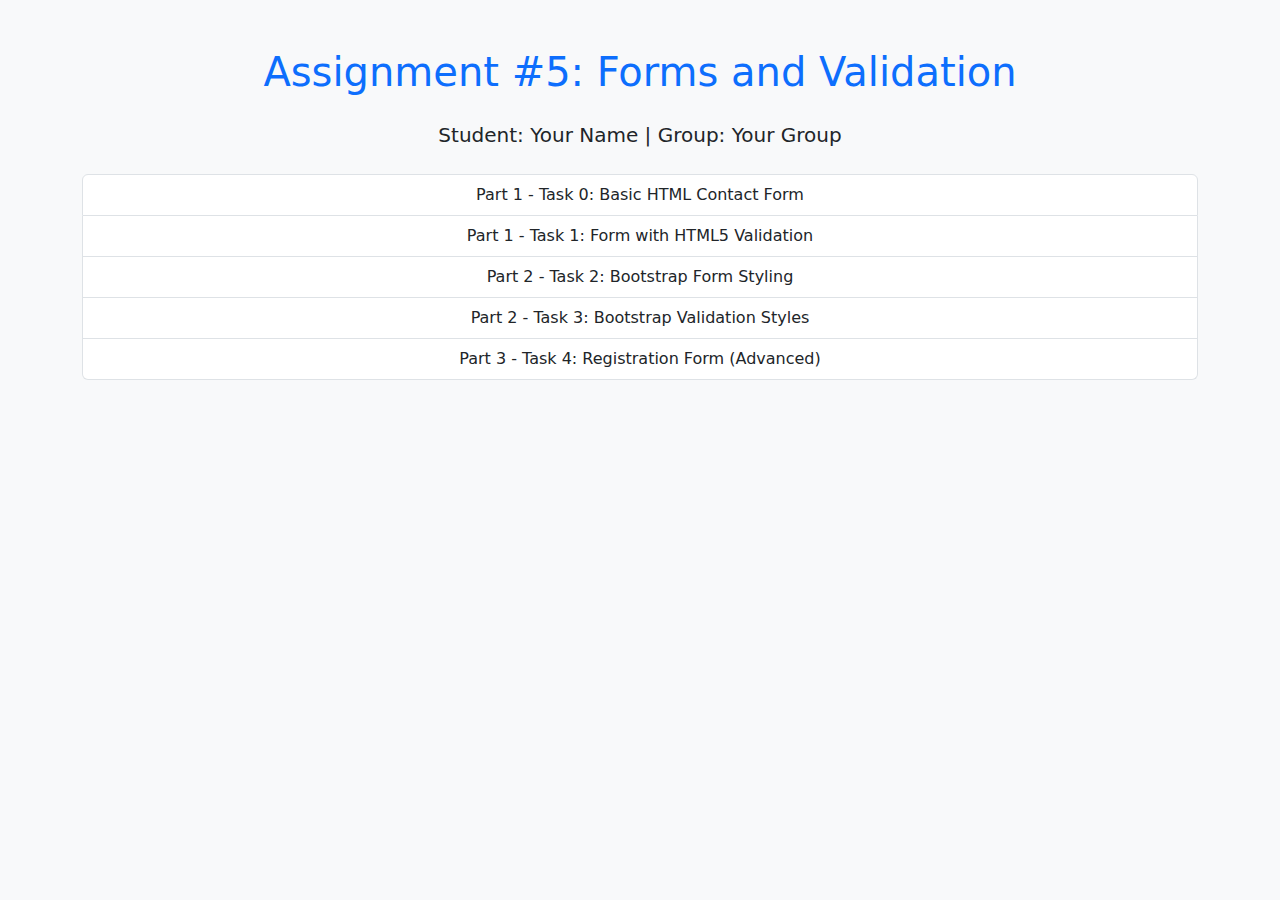
<file: index.html>
<!DOCTYPE html>
<html lang="en">
<head>
  <meta charset="UTF-8">
  <meta name="viewport" content="width=device-width, initial-scale=1.0">
  <title>Assignment #5 - Forms and Validation</title>
  <link href="https://cdn.jsdelivr.net/npm/bootstrap@5.3.2/dist/css/bootstrap.min.css" rel="stylesheet">
</head>
<body class="bg-light p-5">
  <div class="container text-center">
    <h1 class="mb-4 text-primary">Assignment #5: Forms and Validation</h1>
    <p class="lead">Student: <strong>Your Name</strong> | Group: <strong>Your Group</strong></p>

    <div class="list-group mt-4">
      <a href="task0_basic_form.html" class="list-group-item list-group-item-action">Part 1 - Task 0: Basic HTML Contact Form</a>
      <a href="task1_html5_validation.html" class="list-group-item list-group-item-action">Part 1 - Task 1: Form with HTML5 Validation</a>
      <a href="task2_bootstrap_form.html" class="list-group-item list-group-item-action">Part 2 - Task 2: Bootstrap Form Styling</a>
      <a href="task3_bootstrap_validation.html" class="list-group-item list-group-item-action">Part 2 - Task 3: Bootstrap Validation Styles</a>
      <a href="task4_registration_form.html" class="list-group-item list-group-item-action">Part 3 - Task 4: Registration Form (Advanced)</a>
    </div>
  </div>
</body>
</html>
</file>
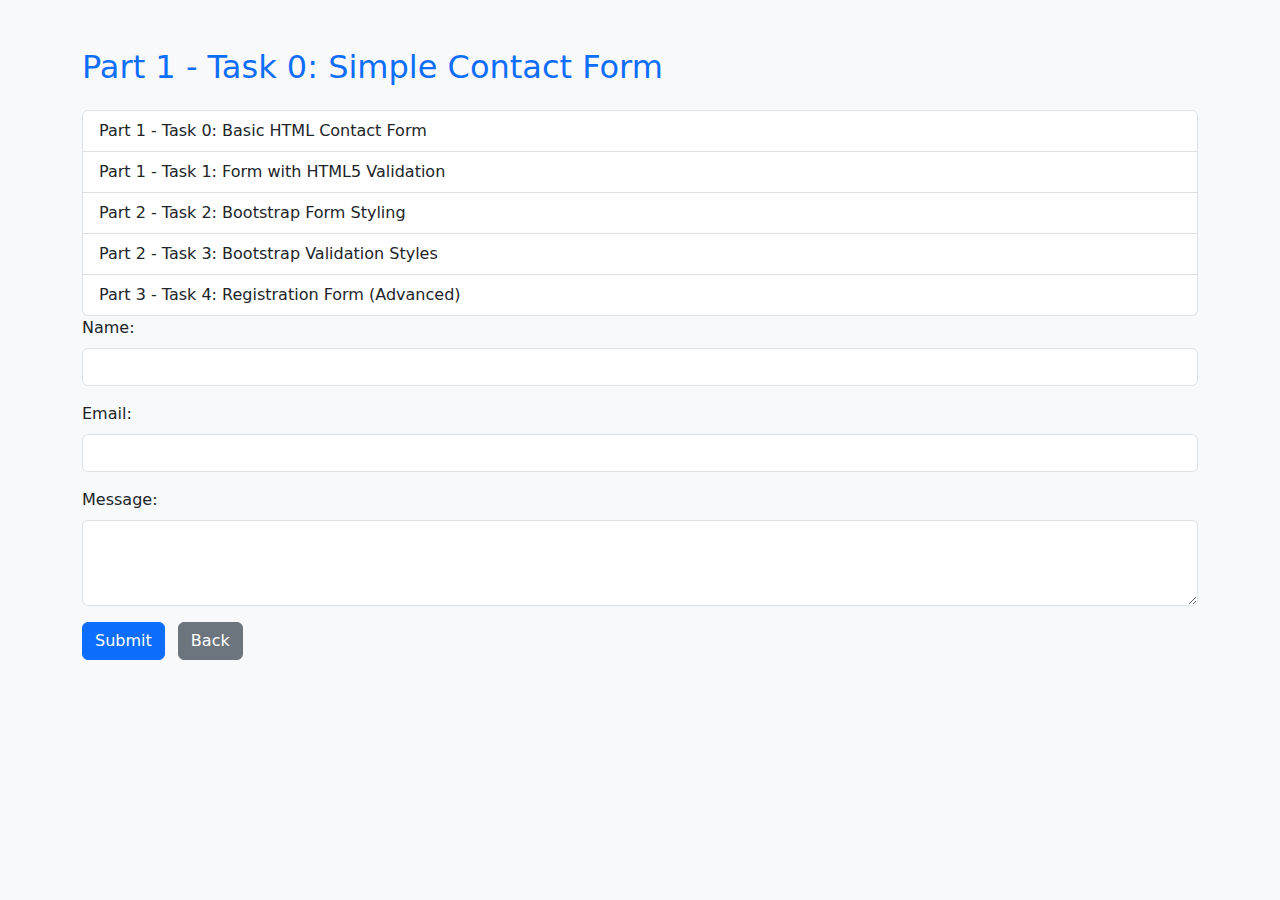
<file: task0_basic_form.html>
<!DOCTYPE html>
<html lang="en">
<head>
  <meta charset="UTF-8">
  <meta name="viewport" content="width=device-width, initial-scale=1.0">
  <title>Task 0 - Basic Contact Form</title>
  <link href="https://cdn.jsdelivr.net/npm/bootstrap@5.3.2/dist/css/bootstrap.min.css" rel="stylesheet">
</head>
<body class="bg-light p-5">
  <div class="container">
    <h2 class="text-primary mb-3">Part 1 - Task 0: Simple Contact Form</h2>
    <div class="list-group mt-4">
        <a href="task0_basic_form.html" class="list-group-item list-group-item-action">Part 1 - Task 0: Basic HTML Contact Form</a>
        <a href="task1_html5_validation.html" class="list-group-item list-group-item-action">Part 1 - Task 1: Form with HTML5 Validation</a>
        <a href="task2_bootstrap_form.html" class="list-group-item list-group-item-action">Part 2 - Task 2: Bootstrap Form Styling</a>
        <a href="task3_bootstrap_validation.html" class="list-group-item list-group-item-action">Part 2 - Task 3: Bootstrap Validation Styles</a>
        <a href="task4_registration_form.html" class="list-group-item list-group-item-action">Part 3 - Task 4: Registration Form (Advanced)</a>
      </div>
    <form>
      <div class="mb-3">
        <label for="name" class="form-label">Name:</label>
        <input type="text" id="name" name="name" class="form-control">
      </div>
      <div class="mb-3">
        <label for="email" class="form-label">Email:</label>
        <input type="email" id="email" name="email" class="form-control">
      </div>
      <div class="mb-3">
        <label for="message" class="form-label">Message:</label>
        <textarea id="message" name="message" rows="3" class="form-control"></textarea>
      </div>
      <button type="submit" class="btn btn-primary">Submit</button>
      <a href="index.html" class="btn btn-secondary ms-2">Back</a>
    </form>
  </div>
</body>
</html>
</file>
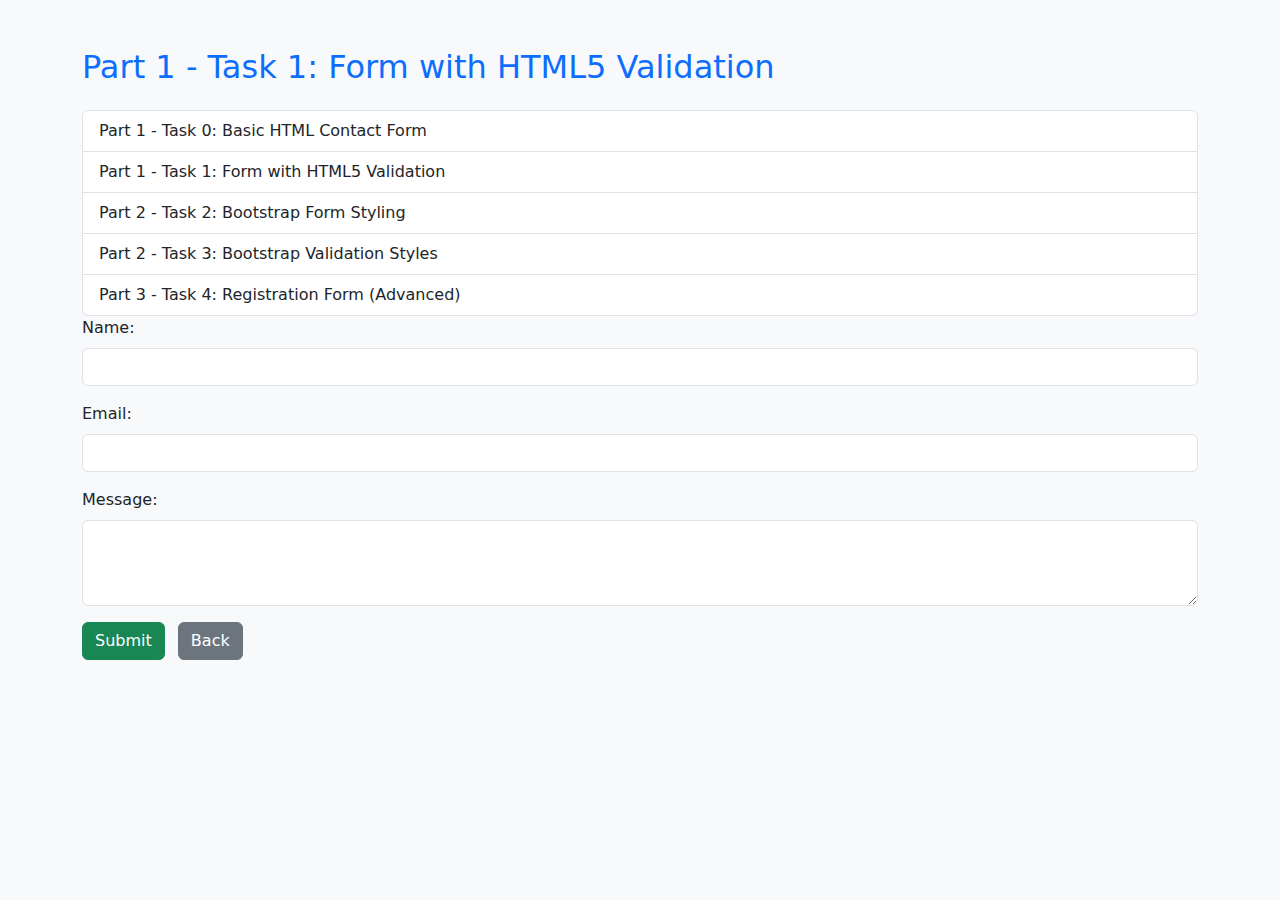
<file: task1_html5_validation.html>
<!DOCTYPE html>
<html lang="en">
<head>
  <meta charset="UTF-8">
  <meta name="viewport" content="width=device-width, initial-scale=1.0">
  <title>Task 1 - HTML5 Validation</title>
  <link href="https://cdn.jsdelivr.net/npm/bootstrap@5.3.2/dist/css/bootstrap.min.css" rel="stylesheet">
</head>
<body class="bg-light p-5">
  <div class="container">
    <h2 class="text-primary mb-3">Part 1 - Task 1: Form with HTML5 Validation</h2>
    <div class="list-group mt-4">
        <a href="task0_basic_form.html" class="list-group-item list-group-item-action">Part 1 - Task 0: Basic HTML Contact Form</a>
        <a href="task1_html5_validation.html" class="list-group-item list-group-item-action">Part 1 - Task 1: Form with HTML5 Validation</a>
        <a href="task2_bootstrap_form.html" class="list-group-item list-group-item-action">Part 2 - Task 2: Bootstrap Form Styling</a>
        <a href="task3_bootstrap_validation.html" class="list-group-item list-group-item-action">Part 2 - Task 3: Bootstrap Validation Styles</a>
        <a href="task4_registration_form.html" class="list-group-item list-group-item-action">Part 3 - Task 4: Registration Form (Advanced)</a>
      </div>
    <form>
      <div class="mb-3">
        <label for="name2" class="form-label">Name:</label>
        <input type="text" id="name2" name="name2" class="form-control" required maxlength="30">
      </div>
      <div class="mb-3">
        <label for="email2" class="form-label">Email:</label>
        <input type="email" id="email2" name="email2" class="form-control" required>
      </div>
      <div class="mb-3">
        <label for="message2" class="form-label">Message:</label>
        <textarea id="message2" name="message2" rows="3" class="form-control" maxlength="200" required></textarea>
      </div>
      <button type="submit" class="btn btn-success">Submit</button>
      <a href="index.html" class="btn btn-secondary ms-2">Back</a>
    </form>
  </div>
</body>
</html>
</file>
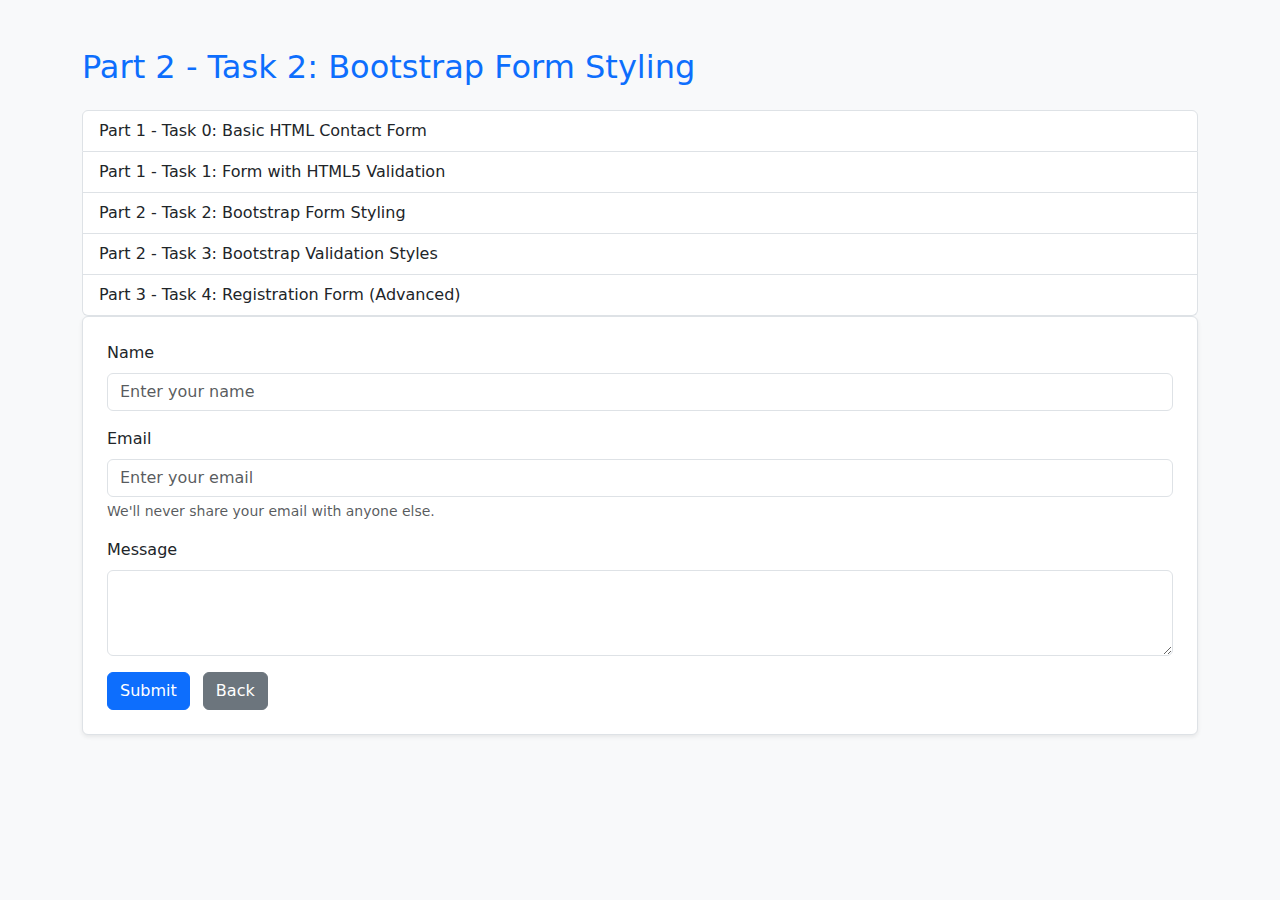
<file: task2_bootstrap_form.html>
<!DOCTYPE html>
<html lang="en">
<head>
  <meta charset="UTF-8">
  <meta name="viewport" content="width=device-width, initial-scale=1.0">
  <title>Task 2 - Bootstrap Form Styling</title>
  <link href="https://cdn.jsdelivr.net/npm/bootstrap@5.3.2/dist/css/bootstrap.min.css" rel="stylesheet">
</head>
<body class="bg-light p-5">
  <div class="container">
    <h2 class="text-primary mb-3">Part 2 - Task 2: Bootstrap Form Styling</h2>
    <div class="list-group mt-4">
        <a href="task0_basic_form.html" class="list-group-item list-group-item-action">Part 1 - Task 0: Basic HTML Contact Form</a>
        <a href="task1_html5_validation.html" class="list-group-item list-group-item-action">Part 1 - Task 1: Form with HTML5 Validation</a>
        <a href="task2_bootstrap_form.html" class="list-group-item list-group-item-action">Part 2 - Task 2: Bootstrap Form Styling</a>
        <a href="task3_bootstrap_validation.html" class="list-group-item list-group-item-action">Part 2 - Task 3: Bootstrap Validation Styles</a>
        <a href="task4_registration_form.html" class="list-group-item list-group-item-action">Part 3 - Task 4: Registration Form (Advanced)</a>
      </div>
    <form class="border rounded p-4 bg-white shadow-sm">
      <div class="mb-3">
        <label for="name3" class="form-label">Name</label>
        <input type="text" class="form-control" id="name3" placeholder="Enter your name">
      </div>
      <div class="mb-3">
        <label for="email3" class="form-label">Email</label>
        <input type="email" class="form-control" id="email3" placeholder="Enter your email">
        <div class="form-text">We'll never share your email with anyone else.</div>
      </div>
      <div class="mb-3">
        <label for="message3" class="form-label">Message</label>
        <textarea class="form-control" id="message3" rows="3"></textarea>
      </div>
      <button type="submit" class="btn btn-primary">Submit</button>
      <a href="index.html" class="btn btn-secondary ms-2">Back</a>
    </form>
  </div>
</body>
</html>
</file>
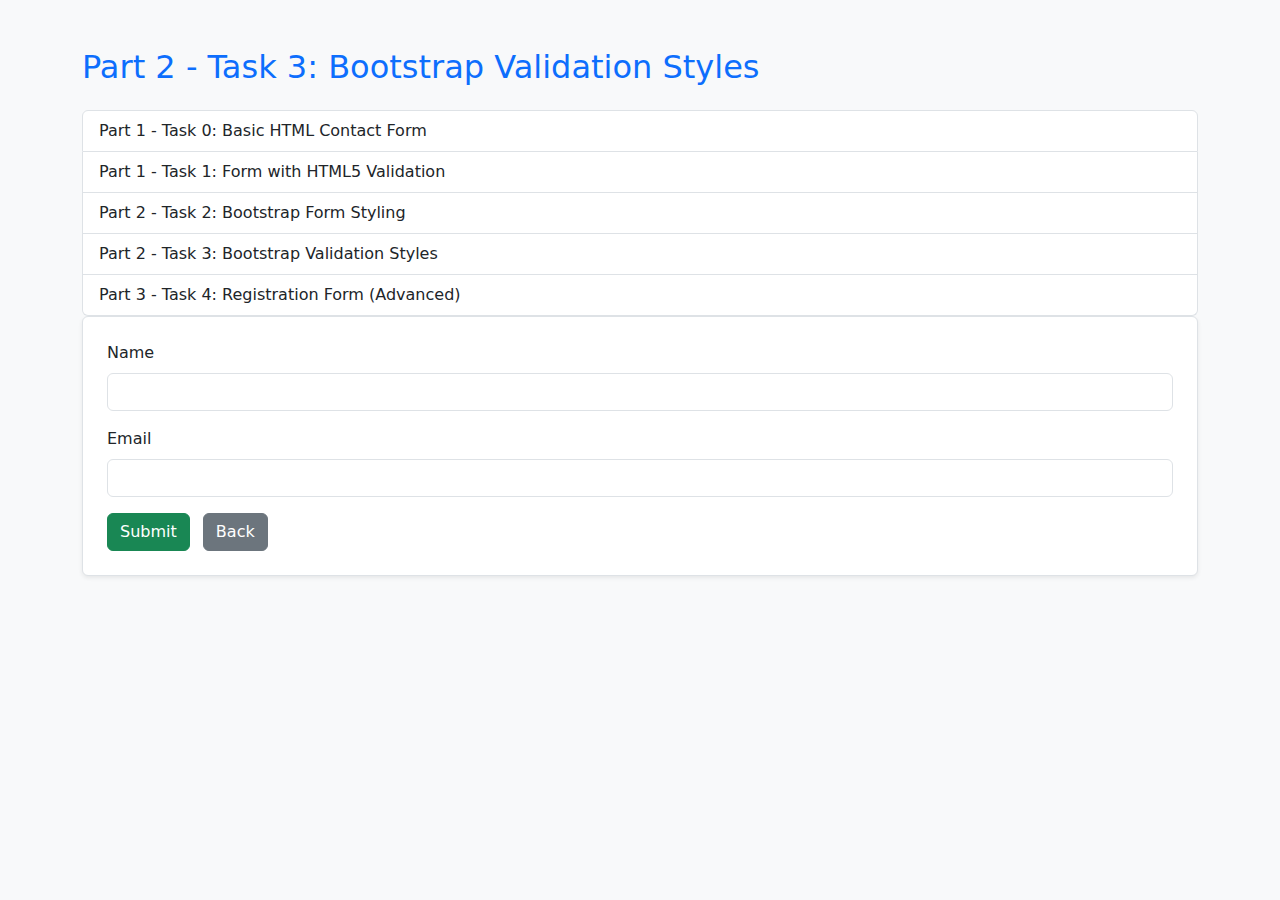
<file: task3_bootstrap_validation.html>
<!DOCTYPE html>
<html lang="en">
<head>
  <meta charset="UTF-8">
  <meta name="viewport" content="width=device-width, initial-scale=1.0">
  <title>Task 3 - Bootstrap Validation</title>
  <link href="https://cdn.jsdelivr.net/npm/bootstrap@5.3.2/dist/css/bootstrap.min.css" rel="stylesheet">
</head>
<body class="bg-light p-5">
  <div class="container">
    <h2 class="text-primary mb-3">Part 2 - Task 3: Bootstrap Validation Styles</h2>
    <div class="list-group mt-4">
        <a href="task0_basic_form.html" class="list-group-item list-group-item-action">Part 1 - Task 0: Basic HTML Contact Form</a>
        <a href="task1_html5_validation.html" class="list-group-item list-group-item-action">Part 1 - Task 1: Form with HTML5 Validation</a>
        <a href="task2_bootstrap_form.html" class="list-group-item list-group-item-action">Part 2 - Task 2: Bootstrap Form Styling</a>
        <a href="task3_bootstrap_validation.html" class="list-group-item list-group-item-action">Part 2 - Task 3: Bootstrap Validation Styles</a>
        <a href="task4_registration_form.html" class="list-group-item list-group-item-action">Part 3 - Task 4: Registration Form (Advanced)</a>
      </div>
    <form class="needs-validation border rounded p-4 bg-white shadow-sm" novalidate>
      <div class="mb-3">
        <label for="name4" class="form-label">Name</label>
        <input type="text" class="form-control" id="name4" required>
        <div class="invalid-feedback">Name is required.</div>
        <div class="valid-feedback">Looks good!</div>
      </div>
      <div class="mb-3">
        <label for="email4" class="form-label">Email</label>
        <input type="email" class="form-control" id="email4" required>
        <div class="invalid-feedback">Email is required.</div>
        <div class="valid-feedback">Looks good!</div>
      </div>
      <button class="btn btn-success" type="submit">Submit</button>
      <a href="index.html" class="btn btn-secondary ms-2">Back</a>
    </form>

    <script>
      (function () {
        'use strict';
        const forms = document.querySelectorAll('.needs-validation');
        Array.from(forms).forEach(form => {
          form.addEventListener('submit', event => {
            if (!form.checkValidity()) {
              event.preventDefault();
              event.stopPropagation();
            }
            form.classList.add('was-validated');
          }, false);
        });
      })();
    </script>
  </div>
</body>
</html>
</file>
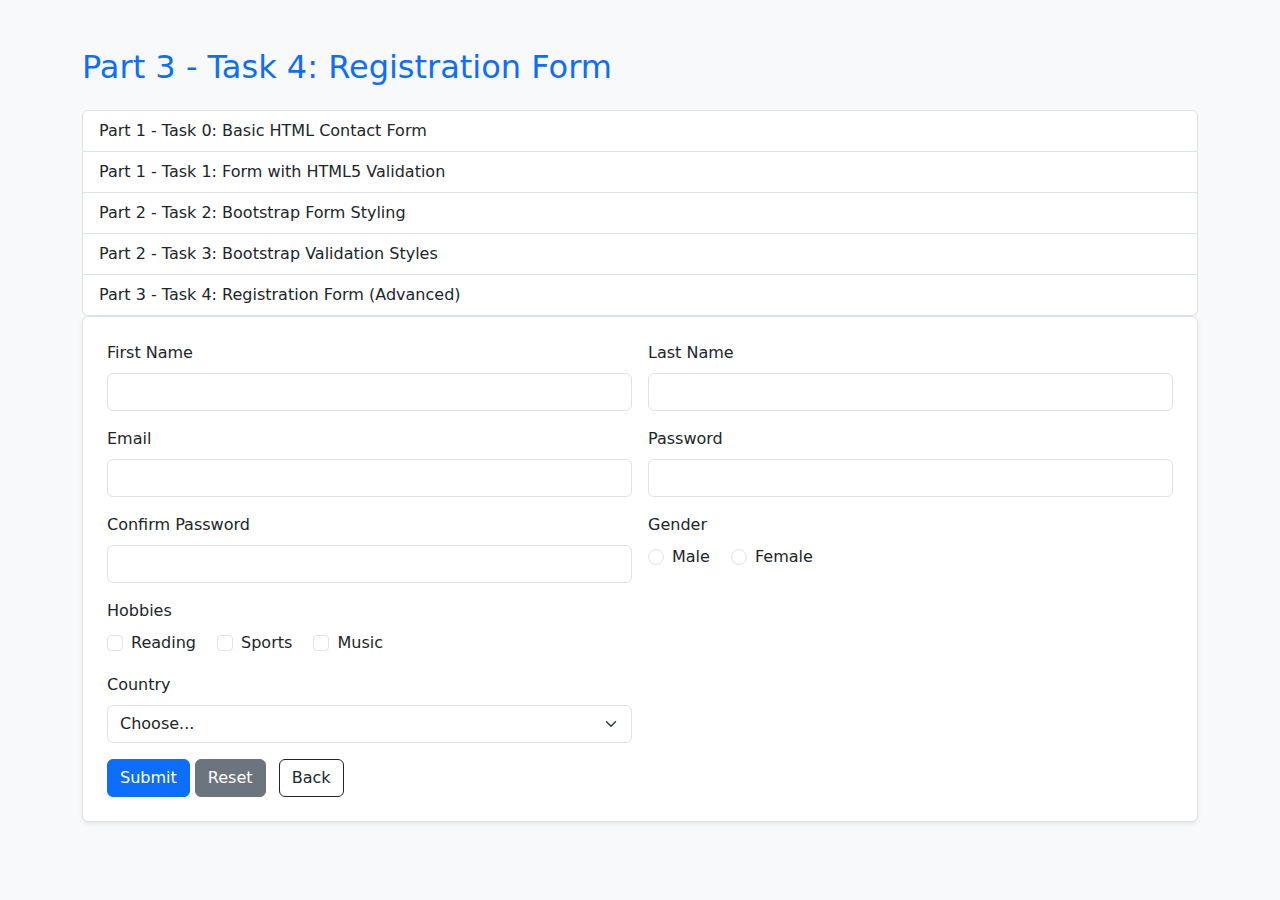
<file: task4_registration_form.html>
<!DOCTYPE html>
<html lang="en">
<head>
  <meta charset="UTF-8">
  <meta name="viewport" content="width=device-width, initial-scale=1.0">
  <title>Task 4 - Registration Form</title>
  <link href="https://cdn.jsdelivr.net/npm/bootstrap@5.3.2/dist/css/bootstrap.min.css" rel="stylesheet">
</head>
<body class="bg-light p-5">
  <div class="container">
    <h2 class="text-primary mb-3">Part 3 - Task 4: Registration Form</h2>
    <div class="list-group mt-4">
        <a href="task0_basic_form.html" class="list-group-item list-group-item-action">Part 1 - Task 0: Basic HTML Contact Form</a>
        <a href="task1_html5_validation.html" class="list-group-item list-group-item-action">Part 1 - Task 1: Form with HTML5 Validation</a>
        <a href="task2_bootstrap_form.html" class="list-group-item list-group-item-action">Part 2 - Task 2: Bootstrap Form Styling</a>
        <a href="task3_bootstrap_validation.html" class="list-group-item list-group-item-action">Part 2 - Task 3: Bootstrap Validation Styles</a>
        <a href="task4_registration_form.html" class="list-group-item list-group-item-action">Part 3 - Task 4: Registration Form (Advanced)</a>
      </div>
    <form class="needs-validation border rounded p-4 bg-white shadow-sm" novalidate>
      <div class="row g-3">
        <div class="col-md-6">
          <label for="fname" class="form-label">First Name</label>
          <input type="text" class="form-control" id="fname" required>
          <div class="invalid-feedback">Enter first name.</div>
        </div>
        <div class="col-md-6">
          <label for="lname" class="form-label">Last Name</label>
          <input type="text" class="form-control" id="lname" required>
          <div class="invalid-feedback">Enter last name.</div>
        </div>

        <div class="col-md-6">
          <label for="email5" class="form-label">Email</label>
          <input type="email" class="form-control" id="email5" required>
          <div class="invalid-feedback">Enter valid email.</div>
        </div>

        <div class="col-md-6">
          <label for="password" class="form-label">Password</label>
          <input type="password" class="form-control" id="password" minlength="6" required>
          <div class="invalid-feedback">Password must be 6+ characters.</div>
        </div>

        <div class="col-md-6">
          <label for="confirm" class="form-label">Confirm Password</label>
          <input type="password" class="form-control" id="confirm" required>
          <div class="invalid-feedback">Passwords must match.</div>
        </div>

        <div class="col-md-6">
          <label class="form-label d-block">Gender</label>
          <div class="form-check form-check-inline">
            <input class="form-check-input" type="radio" name="gender" id="male" required>
            <label class="form-check-label" for="male">Male</label>
          </div>
          <div class="form-check form-check-inline">
            <input class="form-check-input" type="radio" name="gender" id="female">
            <label class="form-check-label" for="female">Female</label>
          </div>
        </div>

        <div class="col-12">
          <label class="form-label">Hobbies</label><br>
          <div class="form-check form-check-inline">
            <input class="form-check-input" type="checkbox" id="hobby1">
            <label class="form-check-label" for="hobby1">Reading</label>
          </div>
          <div class="form-check form-check-inline">
            <input class="form-check-input" type="checkbox" id="hobby2">
            <label class="form-check-label" for="hobby2">Sports</label>
          </div>
          <div class="form-check form-check-inline">
            <input class="form-check-input" type="checkbox" id="hobby3">
            <label class="form-check-label" for="hobby3">Music</label>
          </div>
        </div>

        <div class="col-md-6">
          <label for="country" class="form-label">Country</label>
          <select class="form-select" id="country" required>
            <option value="">Choose...</option>
            <option>Kazakhstan</option>
            <option>USA</option>
            <option>UK</option>
            <option>Canada</option>
          </select>
          <div class="invalid-feedback">Select your country.</div>
        </div>

        <div class="col-12 mt-3">
          <button class="btn btn-primary" type="submit">Submit</button>
          <button class="btn btn-secondary" type="reset">Reset</button>
          <a href="index.html" class="btn btn-outline-dark ms-2">Back</a>
        </div>
      </div>
    </form>
  </div>

  <script>
    (function () {
      'use strict';
      const forms = document.querySelectorAll('.needs-validation');
      Array.from(forms).forEach(form => {
        form.addEventListener('submit', event => {
          if (!form.checkValidity()) {
            event.preventDefault();
            event.stopPropagation();
          }
          form.classList.add('was-validated');
        }, false);
      });
    })();

    const password = document.getElementById('password');
    const confirm = document.getElementById('confirm');
    confirm.addEventListener('input', () => {
      confirm.setCustomValidity(confirm.value !== password.value ? 'Passwords do not match' : '');
    });
  </script>
</body>
</html>
</file>
